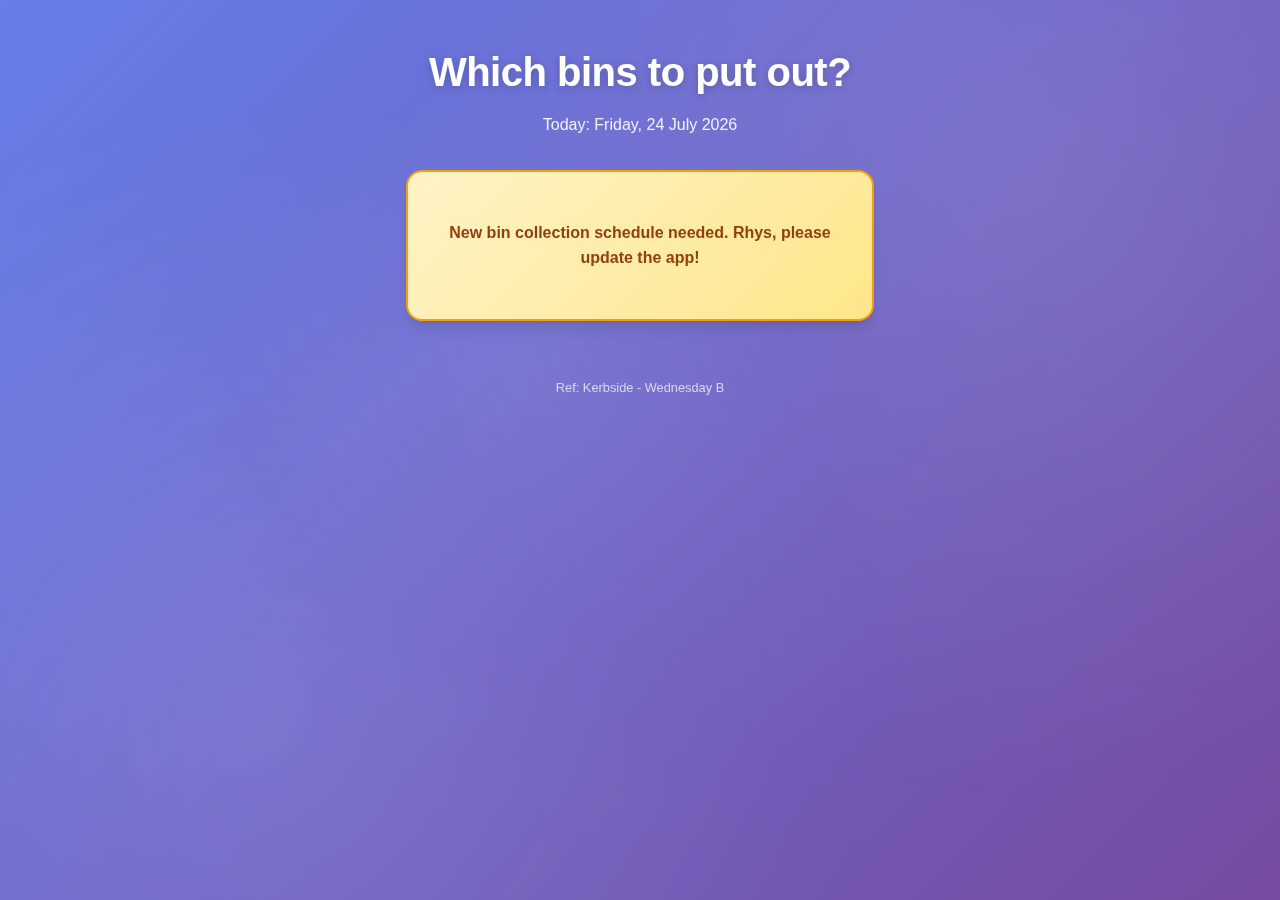
<file: bins/index.html>
<!DOCTYPE html>
<html lang="en">
<head>
    <meta charset="UTF-8" />
    <meta name="viewport" content="width=device-width, initial-scale=1.0" />
    <title>Croydon Bin Day Checker</title>
    <link rel="stylesheet" href="styles.css" />
    <link rel="manifest" href="manifest.json" />
    <meta name="theme-color" content="#1976d2" />
    <meta name="color-scheme" content="light dark" />
</head>
<body>
<header>
    <h1>Which bins to put out?</h1>
    <p id="current-date-display"></p>
</header>
<main>
    <section id="collection-info">
        <p id="next-collection-date-display" class="collection-day-emphasis"></p>
        <p id="collection-note"></p>
        <div id="bins-to-put-out">
            <!-- Bins will be dynamically added here -->
        </div>
    </section>
    <section id="update-message" style="display: none">
        <p>
            The current collection schedule has ended. Please check for an
            updated version or new timetable.
        </p>
    </section>
</main>
<footer>
    <p>Ref: Kerbside - Wednesday B</p>
</footer>
<script src="script.js"></script>
</body>
</html>
</file>
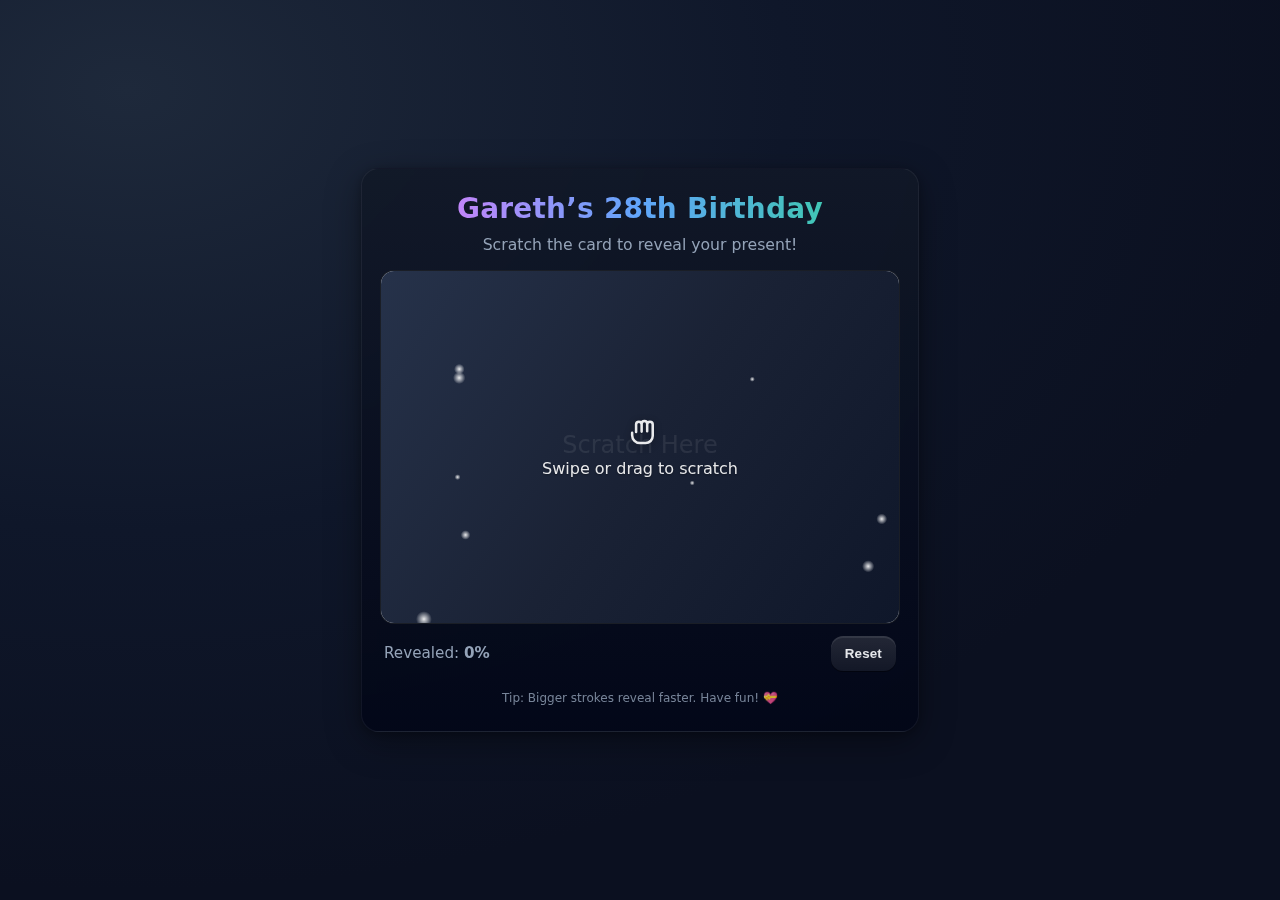
<file: birthday/index.html>
<!doctype html>
<html lang="en">
  <head>
    <meta charset="utf-8" />
    <meta name="viewport" content="width=device-width, initial-scale=1, viewport-fit=cover" />
    <title>Gareth’s 28th — Scratch to Reveal!</title>
    <meta name="theme-color" content="#0f172a" />
    <style>
      :root {
        --bg: #0f172a; /* slate-900 */
        --bg2: #1e293b; /* slate-800 */
        --card: #0b1220f2;
        --accent: #e879f9; /* fuchsia-400 */
        --accent-2: #60a5fa; /* blue-400 */
        --accent-3: #34d399; /* emerald-400 */
        --text: #e5e7eb; /* gray-200 */
        --muted: #94a3b8; /* slate-400 */
        --shadow: 0 10px 35px rgba(0,0,0,.35), 0 2px 10px rgba(0,0,0,.25);
      }

      html, body {
        height: 100%;
      }
      body {
        margin: 0;
        color: var(--text);
        font: 16px/1.4 system-ui, -apple-system, Segoe UI, Roboto, Ubuntu, Cantarell, Noto Sans, Arial, "Apple Color Emoji", "Segoe UI Emoji";
        background: radial-gradient(1200px 800px at 10% 10%, #1e293b 0%, #0f172a 55%, #0b1020 100%);
        display: grid;
        place-items: center;
        padding: env(safe-area-inset-top) env(safe-area-inset-right) env(safe-area-inset-bottom) env(safe-area-inset-left);
      }

      .wrap {
        width: min(92vw, 520px);
        padding: 20px 18px 24px;
        background: linear-gradient(180deg, rgba(17,24,39,.85), rgba(2,6,23,.85));
        border: 1px solid rgba(255,255,255,.06);
        border-radius: 18px;
        box-shadow: var(--shadow);
        backdrop-filter: blur(6px);
      }

      header {
        display: grid;
        gap: 6px;
        margin: 0 4px 14px;
        text-align: center;
      }
      header h1 {
        margin: 0;
        font-size: clamp(22px, 5vw, 28px);
        font-weight: 800;
        letter-spacing: 0.2px;
        background: linear-gradient(90deg, var(--accent), var(--accent-2), var(--accent-3));
        -webkit-background-clip: text;
        background-clip: text;
        color: transparent;
      }
      header p {
        margin: 0;
        color: var(--muted);
        font-size: 0.98rem;
      }

      .card {
        position: relative;
        overflow: hidden;
        border-radius: 14px;
        background: #070b14;
        border: 1px solid rgba(255,255,255,.08);
        box-shadow: inset 0 0 0 1px rgba(255,255,255,.03);
      }

      .reveal {
        position: relative;
        width: 100%;
        /* The height will follow the image ratio once loaded */
        aspect-ratio: 4 / 3; /* sensible default while loading */
        display: grid;
        place-items: center;
        background: repeating-conic-gradient(from 45deg, #0f172a, #0f172a 10deg, #0b1220 10deg, #0b1220 20deg);
      }

      .reveal img {
        width: 100%;
        height: auto;
        display: block;
        user-select: none;
        -webkit-user-drag: none;
        pointer-events: none;
      }

      canvas#scratch {
        position: absolute;
        inset: 0;
        width: 100%;
        height: 100%;
        touch-action: none; /* important for mobile */
      }

      .hint {
        position: absolute;
        left: 50%;
        top: 50%;
        transform: translate(-50%, -50%);
        z-index: 2;
        pointer-events: none;
        display: grid;
        place-items: center;
        gap: 6px;
        text-align: center;
        color: rgba(255,255,255,.9);
        text-shadow: 0 1px 2px rgba(0,0,0,.35);
      }
      .hint .hand {
        width: 38px;
        height: 38px;
        opacity: .9;
        filter: drop-shadow(0 2px 4px rgba(0,0,0,.4));
        animation: wiggle 1.8s ease-in-out infinite;
      }
      @keyframes wiggle {
        0%,100% { transform: translate(-50%, -50%) rotate(-6deg); }
        50% { transform: translate(-50%, -50%) rotate(6deg); }
      }

      .toolbar {
        display: flex;
        align-items: center;
        justify-content: space-between;
        gap: 10px;
        margin-top: 12px;
        padding: 0 4px;
        color: var(--muted);
        font-size: 0.95rem;
      }

      .btn {
        appearance: none;
        border: 0;
        padding: 10px 14px;
        border-radius: 12px;
        background: linear-gradient(180deg, rgba(255,255,255,.12), rgba(255,255,255,.06));
        color: var(--text);
        font-weight: 600;
        letter-spacing: .2px;
        cursor: pointer;
        box-shadow: 0 2px 0 rgba(255,255,255,.08) inset, 0 1px 0 rgba(0,0,0,.4);
        transition: transform .12s ease, filter .2s ease, background .2s ease;
      }
      .btn:hover { filter: brightness(1.06); }
      .btn:active { transform: translateY(1px) scale(.99); }

      .celebrate {
        position: absolute;
        inset: 0;
        display: grid;
        place-items: center;
        pointer-events: none;
        opacity: 0;
        transition: opacity .35s ease;
      }
      .celebrate.show { opacity: 1; }
      .celebrate .badge {
        margin: 0;
        padding: 10px 14px;
        border-radius: 999px;
        background: rgba(2,6,23,.6);
        border: 1px solid rgba(255,255,255,.12);
        color: rgba(255,255,255,.92);
        text-shadow: 0 1px 2px rgba(0,0,0,.45);
        display: grid;
        place-items: center;
        gap: 6px;
      }
      .celebrate .badge .title {
        font-size: clamp(18px, 5vw, 26px);
        font-weight: 800;
        letter-spacing: .3px;
      }
      .celebrate .badge .from {
        font-size: clamp(14px, 3.5vw, 18px);
        font-weight: 700;
        letter-spacing: .2px;
      }

      /* Confetti */
      .confetti {
        position: absolute;
        inset: -10vh -10vw; /* allow offscreen start */
        overflow: hidden;
        pointer-events: none;
        z-index: 5;
      }
      .confetti i {
        position: absolute;
        top: -10vh;
        width: 10px; height: 14px;
        opacity: .9;
        transform: translate3d(0,0,0);
        animation: fall linear forwards;
      }
      @keyframes fall {
        to { transform: translate3d(var(--x, 0px), 110vh, 0) rotate(var(--rot, 0deg)); }
      }

      footer { margin-top: 16px; text-align: center; color: var(--muted); font-size: .9rem; }
      footer small { opacity: .8; }

      /* Reduce motion */
      @media (prefers-reduced-motion: reduce) {
        .hint .hand { animation: none; }
        .confetti i { animation-duration: 0.01ms; animation-iteration-count: 1; }
      }
    </style>
  </head>
  <body>
    <div class="wrap" role="application" aria-label="Scratch card for Gareth’s 28th birthday">
      <header>
        <h1>Gareth’s 28th Birthday</h1>
        <p>Scratch the card to reveal your present!</p>
      </header>

      <section class="card" aria-live="polite">
        <div class="reveal" id="reveal">
          <img id="prize" src="present.png" alt="A special birthday present for Gareth" />
          <canvas id="scratch"></canvas>
          <div class="hint" id="hint">
            <svg class="hand" viewBox="0 0 24 24" fill="none" xmlns="http://www.w3.org/2000/svg" aria-hidden="true">
              <path d="M9.5 11.5V6.75a1.75 1.75 0 1 1 3.5 0v4.5M13 9.5V6.25a1.75 1.75 0 1 1 3.5 0V11M16.5 9.25V6.75a1.75 1.75 0 1 1 3.5 0v7.25a4.5 4.5 0 0 1-4.5 4.5H12a5 5 0 0 1-5-5v-1.5" stroke="white" stroke-width="1.6" stroke-linecap="round"/> 
            </svg>
            <div>Swipe or drag to scratch</div>
          </div>

          <div class="celebrate" id="celebrate" aria-hidden="true">
            <div class="badge" role="status" aria-live="polite">
              <div class="title">Happy 28th, Gareth! 🎉</div>
              <div class="from">Love from Rhys and Phoebe x</div>
            </div>
          </div>

          <div class="confetti" id="confetti" aria-hidden="true"></div>
        </div>
      </section>

      <div class="toolbar">
        <div id="progress">Revealed: <strong>0%</strong></div>
        <button class="btn" id="reset" type="button" aria-label="Reset scratch card">Reset</button>
      </div>

      <footer>
        <small>Tip: Bigger strokes reveal faster. Have fun! 💝</small>
      </footer>
    </div>

    <script>
      (function() {
        const img = document.getElementById('prize');
        const canvas = document.getElementById('scratch');
        const hint = document.getElementById('hint');
        const celebrate = document.getElementById('celebrate');
        const confetti = document.getElementById('confetti');
        const progressEl = document.getElementById('progress').querySelector('strong');
        const resetBtn = document.getElementById('reset');
        const reveal = document.getElementById('reveal');
        let hideCelebrateTimer = null;

        const ctx = canvas.getContext('2d');
        let drawing = false;
        let revealed = false;
        let last = null;
        let brush = 16; // will scale with DPR (smaller default)
        let dpr = Math.max(1, Math.min(2, window.devicePixelRatio || 1));

        function sizeToImage() {
          // Fit canvas to the displayed image size
          const rect = reveal.getBoundingClientRect();
          const width = Math.round(rect.width);
          const height = Math.round(rect.height);

          canvas.width = Math.floor(width * dpr);
          canvas.height = Math.floor(height * dpr);
          canvas.style.width = width + 'px';
          canvas.style.height = height + 'px';

          // Adjust brush size based on viewport
          // Smaller brush across devices
          const base = Math.max(12, Math.min(28, Math.round(width / 16)));
          brush = Math.round(base * dpr);

          paintCover();
        }

        function paintCover() {
          // Reset composite and paint a nice metallic-ish cover
          ctx.globalCompositeOperation = 'source-over';
          const w = canvas.width, h = canvas.height;
          const grad = ctx.createLinearGradient(0,0,w,h);
          grad.addColorStop(0, '#26324a');
          grad.addColorStop(.5, '#1a2235');
          grad.addColorStop(1, '#0f172a');
          ctx.fillStyle = grad;
          ctx.fillRect(0,0,w,h);

          // Add subtle sparkles
          const sparkleCount = Math.floor((w*h) / (140*140));
          for (let i=0;i<sparkleCount;i++) {
            const x = Math.random() * w;
            const y = Math.random() * h;
            const r = Math.random() * (6*dpr) + (2*dpr);
            const g = ctx.createRadialGradient(x,y,0, x,y,r);
            g.addColorStop(0,'rgba(255,255,255,.9)');
            g.addColorStop(1,'rgba(255,255,255,0)');
            ctx.fillStyle = g;
            ctx.beginPath();
            ctx.arc(x,y,r,0,Math.PI*2);
            ctx.fill();
          }

          // Cover label
          ctx.fillStyle = 'rgba(255,255,255,.08)';
          ctx.font = `${Math.round(24*dpr)}px system-ui, -apple-system, Segoe UI, Roboto, Arial`;
          ctx.textAlign = 'center';
          ctx.textBaseline = 'middle';
          ctx.fillText('Scratch Here', canvas.width/2, canvas.height/2);

          ctx.globalCompositeOperation = 'destination-out';
        }

        function line(from, to) {
          ctx.lineCap = 'round';
          ctx.lineJoin = 'round';
          ctx.lineWidth = brush * 2;
          ctx.beginPath();
          ctx.moveTo(from.x, from.y);
          ctx.lineTo(to.x, to.y);
          ctx.stroke();
        }

        function circle(p) {
          ctx.beginPath();
          ctx.arc(p.x, p.y, brush, 0, Math.PI*2);
          ctx.fill();
        }

        function getPoint(e) {
          const rect = canvas.getBoundingClientRect();
          const x = (e.clientX - rect.left) * dpr;
          const y = (e.clientY - rect.top) * dpr;
          return {x,y};
        }

        function handlePointerDown(e) {
          if (revealed) return;
          hint.style.display = 'none';
          canvas.setPointerCapture(e.pointerId);
          drawing = true;
          const p = getPoint(e);
          circle(p);
          last = p;
        }
        function handlePointerMove(e) {
          if (!drawing || revealed) return;
          const p = getPoint(e);
          line(last, p);
          last = p;
        }
        function handlePointerUp(e) {
          if (!drawing) return;
          drawing = false;
          last = null;
          // Check progress a bit after letting go
          requestAnimationFrame(checkProgressThrottled);
        }

        let lastCheck = 0;
        function checkProgressThrottled(ts) {
          const now = performance.now();
          if (now - lastCheck < 160) return; // throttle
          lastCheck = now;
          const percent = getRevealedPercent();
          progressEl.textContent = Math.round(percent) + '%';
          if (!revealed && percent >= 58) complete();
        }

        function getRevealedPercent() {
          try {
            const {width:w, height:h} = canvas;
            const sampleStep = Math.max(1, Math.floor(2 * dpr)); // sample grid for performance
            const data = ctx.getImageData(0,0,w,h).data;
            let transparent = 0, total = 0;
            for (let y=0; y<h; y+=sampleStep) {
              for (let x=0; x<w; x+=sampleStep) {
                const idx = ((y*w) + x) * 4 + 3; // alpha
                if (data[idx] === 0) transparent++;
                total++;
              }
            }
            return (transparent / total) * 100;
          } catch (e) {
            return 0;
          }
        }

        function complete() {
          revealed = true;
          // Fade the remaining cover
          canvas.style.transition = 'opacity .5s ease';
          canvas.style.opacity = '0';
          celebrate.classList.add('show');
          celebrate.setAttribute('aria-hidden', 'false');
          fireConfetti();
          if (navigator.vibrate) {
            try { navigator.vibrate([30, 20, 30]); } catch(e){}
          }

          // Hide the celebration pill after 3 seconds
          if (hideCelebrateTimer) clearTimeout(hideCelebrateTimer);
          hideCelebrateTimer = setTimeout(() => {
            celebrate.classList.remove('show');
            celebrate.setAttribute('aria-hidden', 'true');
            hideCelebrateTimer = null;
          }, 3000);
        }

        function reset() {
          revealed = false;
          progressEl.textContent = '0%';
          canvas.style.opacity = '1';
          celebrate.classList.remove('show');
          celebrate.setAttribute('aria-hidden', 'true');
          hint.style.display = '';
          paintCover();
          confetti.innerHTML = '';
          if (hideCelebrateTimer) { clearTimeout(hideCelebrateTimer); hideCelebrateTimer = null; }
        }

        // Confetti generator (CSS powered, lightweight)
        function fireConfetti() {
          const colors = ['#f87171', '#fb923c', '#fbbf24', '#34d399', '#60a5fa', '#a78bfa', '#f472b6'];
          const pieces = Math.min(180, Math.max(80, Math.floor(canvas.width / 6)));
          const duration = 2200; // ms
          for (let i = 0; i < pieces; i++) {
            const el = document.createElement('i');
            const hue = colors[i % colors.length];
            const xStart = Math.random() * 100; // vw percent-ish
            const drift = (Math.random() * 60 - 30) + 'vw';
            const rot = (Math.random() * 720 - 360) + 'deg';
            const delay = Math.random() * 0.15 + 's';
            el.style.left = xStart + 'vw';
            el.style.background = hue;
            el.style.borderRadius = Math.random() > .5 ? '2px' : '50%';
            el.style.transform = 'translate3d(0,0,0)';
            el.style.setProperty('--x', drift);
            el.style.setProperty('--rot', rot);
            el.style.animationDuration = (duration/1000 + Math.random()*0.8) + 's';
            el.style.animationDelay = delay;
            confetti.appendChild(el);
          }
          // Auto clear later
          setTimeout(() => { confetti.innerHTML = ''; }, 4500);
        }

        // Responsive sizing when image loads and on resize
        function applyImageRatio() {
          if (!img.naturalWidth || !img.naturalHeight) return;
          const ratio = img.naturalWidth / img.naturalHeight;
          reveal.style.aspectRatio = `${img.naturalWidth} / ${img.naturalHeight}`;
        }

        img.addEventListener('load', () => {
          applyImageRatio();
          sizeToImage();
        });

        window.addEventListener('resize', () => {
          const previous = ctx.getImageData(0,0,canvas.width, canvas.height);
          sizeToImage();
          // After resize, re-cover to avoid artifacts
          paintCover();
        });

        // Pointer events
        canvas.addEventListener('pointerdown', handlePointerDown);
        canvas.addEventListener('pointermove', handlePointerMove);
        canvas.addEventListener('pointerup', handlePointerUp);
        canvas.addEventListener('pointercancel', handlePointerUp);
        canvas.addEventListener('pointerleave', handlePointerUp);

        // Check progress occasionally while moving
        canvas.addEventListener('pointermove', checkProgressThrottled);

        // Reset handler
        resetBtn.addEventListener('click', reset);

        // If image is cached, trigger load path
        if (img.complete) {
          applyImageRatio();
          sizeToImage();
        }

        // Keyboard accessibility: press Enter/Space to auto-complete
        canvas.setAttribute('tabindex', '0');
        canvas.addEventListener('keydown', (e) => {
          if (e.key === 'Enter' || e.key === ' ') {
            e.preventDefault();
            if (!revealed) complete();
          }
        });
      })();
    </script>
  </body>
</html>
</file>
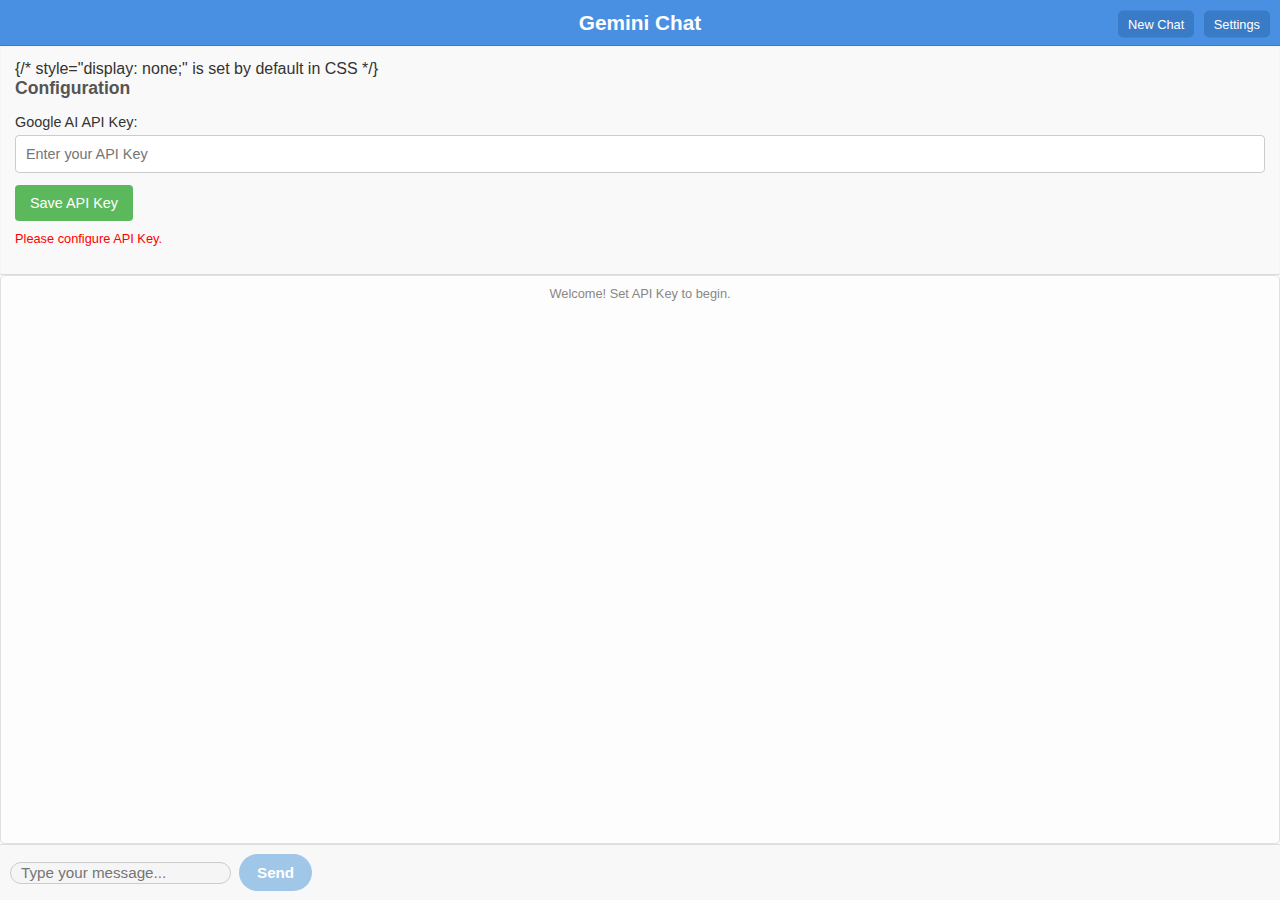
<file: obsolete-chat/index.html>
<!DOCTYPE html>
<html>
<head>
    <title>Gemini Chat</title>
    <meta charset="UTF-8">
    <meta name="viewport" content="width=device-width, initial-scale=1.0, maximum-scale=1.0, user-scalable=no">
    <style>
        html, body {
            height: 100%;
            margin: 0;
            padding: 0;
            overflow: hidden; /* Prevent body scroll */
            font-family: Helvetica, Arial, sans-serif;
            background-color: #f0f0f0;
            color: #333;
            font-size: 16px;
        }
        #app-container {
            height: 100%;
            position: relative; /* For absolute positioning of children */
            background-color: #fff;
            display: block;
        }
        #header {
            position: absolute;
            top: 0;
            left: 0;
            right: 0;
            height: 45px; /* Fixed height */
            background-color: #4a90e2;
            color: white;
            padding: 0 12px; /* Adjusted padding */
            line-height: 45px; /* Vertical align title */
            text-align: center;
            border-bottom: 1px solid #3a7bc8;
            z-index: 30;
        }
        #header h1 {
            margin: 0;
            font-size: 1.3em;
            font-weight: bold;
            display: inline; /* For centering with text-align */
        }
        #header-buttons {
            position: absolute;
            top: 50%;
            right: 10px;
            -webkit-transform: translateY(-50%);
            transform: translateY(-50%);
        }
        #header-buttons button {
            background-color: #3a7bc8;
            color: white;
            border: none;
            padding: 6px 10px;
            -webkit-border-radius: 5px;
            border-radius: 5px;
            cursor: pointer;
            font-size: 0.8em;
            margin-left: 5px;
        }
        #newChatButton {
            background-color: #5bc0de;
        }
        #settings-panel {
            position: absolute;
            top: 45px; /* Below header */
            left: 0;
            right: 0;
            background-color: #f9f9f9;
            padding: 15px;
            border-bottom: 1px solid #ddd;
            -webkit-box-shadow: inset 0 1px 3px rgba(0,0,0,0.05);
            box-shadow: inset 0 1px 3px rgba(0,0,0,0.05);
            z-index: 20;
            display: none; /* Initially hidden */
        }
        #settings-panel h2 { margin-top:0; margin-bottom:15px; font-size:1.1em; color:#555; }
        #settings-panel label { display:block; margin-bottom:5px; font-size:0.9em; color:#333; }
        #settings-panel input[type="password"] {
            width:100%; padding:10px; margin-bottom:12px; border:1px solid #ccc;
            -webkit-border-radius:4px; border-radius:4px; -webkit-box-sizing:border-box; box-sizing:border-box; font-size:0.9em;
        }
        #settings-panel button {
            background-color:#5cb85c; color:white; border:none; padding:10px 15px;
            -webkit-border-radius:4px; border-radius:4px; cursor:pointer; font-size:0.9em;
        }
        #settings-status { margin-top:10px; font-size:0.8em; color:#777; }

        #chat-container {
            position: absolute;
            top: 45px; /* Default: below header */
            bottom: 56px; /* Fixed height of input-area */
            left: 0;
            right: 0;
            padding: 0; /* Padding moved to message-area */
            overflow: hidden; /* Prevent chat-container itself from scrolling */
        }
        #message-area {
            height: 100%; /* Fill chat-container */
            min-height: 0; /* Override previous min-height */
            overflow-y: auto;
            -webkit-overflow-scrolling: touch;
            padding: 10px;
            padding-bottom: 10px; /* Adjusted from 66px as input area is outside */
            border: 1px solid #e0e0e0;
            background-color: #fdfdfd;
            -webkit-border-radius: 4px;
            border-radius: 4px;
            -webkit-box-sizing: border-box;
            box-sizing: border-box;
        }
        .message-wrapper { overflow: auto; margin-bottom: 10px; }
        .message {
            padding:10px 14px;
            -webkit-border-radius:18px;
            border-radius:18px;
            line-height:1.4;
            word-wrap:break-word;
            font-size:0.95em;
        }
        .message pre { white-space: pre-wrap; word-wrap: break-word; }
        .user-message {
            background-color:#007bff;
            color:white;
            float:right;
            clear:both;
            border-bottom-right-radius:6px;
            max-width: 75%;
        }
        .bot-message {
            background-color:#e9ecef;
            color:#333;
            clear:both;
            border-bottom-left-radius:6px;
        }
        .bot-error-message { background-color:#f8d7da !important; color:#721c24 !important; border:1px solid #f5c6cb; }
        .system-message { text-align:center; font-size:0.8em; color:#888; margin-bottom:10px; }

        #input-area {
            position: absolute;
            bottom: 0;
            left: 0;
            right: 0;
            height: 56px; /* Fixed height */
            display: -webkit-box; /* Old flexbox for iOS 5 */
            display: -moz-box;    /* Old flexbox for Firefox */
            display: box;         /* Old flexbox */
            padding: 10px;
            border-top: 1px solid #ddd;
            background-color: #f8f8f8;
            z-index: 100;
            -webkit-box-sizing: border-box;
            box-sizing: border-box;
            -webkit-box-align: center; /* Vertically align items in old flexbox */
            box-align: center;
        }
        #userInput {
            -webkit-box-flex: 1;  /* Old flexbox grow */
            -moz-box-flex: 1;     /* Old flexbox grow */
            box-flex: 1;          /* Old flexbox grow */
            padding:10px; border:1px solid #ccc;
            -webkit-border-radius:20px; border-radius:20px;
            /* margin-right:8px; /* Removed */
            font-size:0.95em;
            height: 18px; /* Base height, padding will expand it */
            line-height: 18px;
            -webkit-box-sizing: border-box; /* Added for robustness */
            box-sizing: border-box;         /* Added for robustness */
        }
        #sendButton {
            background-color:#007bff; color:white; border:none; padding:10px 18px;
            -webkit-border-radius:20px; border-radius:20px; cursor:pointer; font-size:0.95em; font-weight:bold;
            margin-left: 8px; /* Added to maintain gap */
        }
        #sendButton:disabled { background-color:#a0c7e8; }
        /* body.settings-visible class is kept if other styles might use it,
           but message-area height is now controlled by JS adjusting chat-container top */
    </style>
</head>
<body>
<div id="app-container">
    <div id="header">
        <h1>Gemini Chat</h1>
        <div id="header-buttons">
            <button id="newChatButton">New Chat</button>
            <button id="toggleSettingsButton">Settings</button>
        </div>
    </div>
    <div id="settings-panel"> {/* style="display: none;" is set by default in CSS */}
        <h2>Configuration</h2>
        <label for="apiKey">Google AI API Key:</label>
        <input type="password" id="apiKey" placeholder="Enter your API Key">
        <button id="saveSettings">Save API Key</button>
        <p id="settings-status"></p>
    </div>
    <div id="chat-container">
        <div id="message-area"></div>
    </div>
    <div id="input-area">
        <input type="text" id="userInput" placeholder="Type your message..." disabled>
        <button id="sendButton" disabled>Send</button>
    </div>
</div>
<script>
  function snarkdown(a, o) {
    var e = {
      "": ["<em>", "</em>"],
      _: ["<strong>", "</strong>"],
      "*": ["<strong>", "</strong>"],
      "~": ["<s>", "</s>"],
      "\n": ["<br />"],
      " ": ["<br />"],
      "-": ["<hr />"]
    };
    function n(e) {
      return e.replace(
        RegExp("^" + (e.match(/^(\t| )+/) || "")[0], "gm"),
        "",
      );
    }
    function r(e) {
      return (e + "")
        .replace(/"/g, "&quot;")
        .replace(/</g, "&lt;")
        .replace(/>/g, "&gt;");
    }
    var c,
      l,
      s,
      g,
      p,
      u =
        /((?:^|\n+)(?:\n---+|\* \*(?: \*)+)\n)|(?:^``` *(\w*)\n([\s\S]*?)\n```$)|((?:(?:^|\n+)(?:\t|  {2,}).+)+\n*)|((?:(?:^|\n)([>*+-]|\d+\.)\s+.*)+)|(?:!\[([^\]]*?)\]\(([^)]+?)\))|(\[)|(\](?:\(([^)]+?)\))?)|(?:(?:^|\n+)([^\s].*)\n(-{3,}|={3,})(?:\n+|$))|(?:(?:^|\n+)(#{1,6})\s*(.+)(?:\n+|$))|(?:`([^`].*?)`)|(  \n\n*|\n{2,}|__|\*\*|[_*]|~~)/gm,
      m = [],
      h = "",
      i = o || {},
      d = 0;
    function $(n) {
      var r = e[n[1] || ""],
        t = m[m.length - 1] == n;
      return r
        ? r[1]
          ? (t ? m.pop() : m.push(n), r[0 | t])
          : r[0]
        : n;
    }
    function f() {
      for (var e = ""; m.length; ) e += $(m[m.length - 1]);
      return e;
    }
    a = a
      .replace(/^\[(.+?)\]:\s*(.+)$/gm, function (e, n, r) {
        return (i[n.toLowerCase()] = r), "";
      })
      .replace(/^\n+|\n+$/g, "");
    while ((s = u.exec(a))) {
      l = a.substring(d, s.index);
      d = u.lastIndex;
      c = s[0];
      l.match(/[^\\](\\\\)*\\$/) ||
      ((p = s[3] || s[4])
        ? (c =
          '<pre class="code ' +
          (s[4] ? "poetry" : s[2].toLowerCase()) +
          '"><code' +
          (s[2] ? ' class="language-' + s[2].toLowerCase() + '"' : "") +
          ">" +
          n(r(p).replace(/^\n+|\n+$/g, "")) +
          "</code></pre>")
        : (p = s[6])
          ? (p.match(/\./) && (s[5] = s[5].replace(/^\d+/gm, "")),
            (g = snarkdown(n(s[5].replace(/^\s*[>*+.-]/gm, "")))),
            ">" == p
              ? (p = "blockquote")
              : ((p = p.match(/\./) ? "ol" : "ul"),
                (g = g.replace(/^(.*)(\n|$)/gm, "<li>$1</li>"))),
            (c = "<" + p + ">" + g + "</" + p + ">"))
          : s[8]
            ? (c = '<img src="' + r(s[8]) + '" alt="' + r(s[7]) + '">')
            : s[10]
              ? ((h = h.replace(
                "<a>",
                '<a href="' + r(s[11] || i[l.toLowerCase()]) + '">',
              )),
                (c = f() + "</a>"))
              : s[9]
                ? (c = "<a>")
                : s[12] || s[14]
                  ? (c =
                    "<" +
                    (p = "h" + (s[14] ? s[14].length : s[13] > "=" ? 1 : 2)) +
                    ">" +
                    snarkdown(s[12] || s[15], i) +
                    "</" +
                    p +
                    ">")
                  : s[16]
                    ? (c = "<code>" + r(s[16]) + "</code>")
                    : (s[17] || s[1]) && (c = $(s[17] || "--"))),
        (h += l),
        (h += c);
    }
    return (h + a.substring(d) + f()).replace(/^\n+|\n+$/g, "");
  }
</script>
<script>
  var apiKeyInput = document.getElementById('apiKey');
  var saveSettingsButton = document.getElementById('saveSettings');
  var settingsStatus = document.getElementById('settings-status');
  var toggleSettingsButton = document.getElementById('toggleSettingsButton');
  var settingsPanel = document.getElementById('settings-panel');
  var newChatButton = document.getElementById('newChatButton');

  var messageArea = document.getElementById('message-area');
  var userInput = document.getElementById('userInput');
  var sendButton = document.getElementById('sendButton');
  var chatContainer = document.getElementById('chat-container'); // Added

  var currentApiKey = '';
  var MODEL_ID = 'gemini-2.5-flash-preview-05-20';
  var API_BASE_URL = 'https://generativelanguage.googleapis.com/v1beta/models/';

  var streamBuffer = "";
  var streamLastProcessedLength = 0;
  var currentBotMessageDiv = null;

  function escapeHtml(text) {
    if (typeof text !== 'string') return '';
    var map = { '&': '&amp;', '<': '&lt;', '>': '&gt;', '"': '&quot;', "'": '&#039;' };
    return text.replace(/[&<>"']/g, function(m) { return map[m]; });
  }

  function loadSettings() {
    currentApiKey = localStorage.getItem('googleAiApiKeyStream');
    if (currentApiKey) {
      apiKeyInput.value = currentApiKey;
      settingsStatus.textContent = 'API Key loaded.';
      settingsStatus.style.color = 'green';
      userInput.disabled = false; sendButton.disabled = false;
      addSystemMessage('Configuration loaded. Chat with ' + MODEL_ID + '.');
    } else {
      settingsStatus.textContent = 'Please configure API Key.';
      settingsStatus.style.color = 'red';
      userInput.disabled = true; sendButton.disabled = true;
      settingsPanel.style.display = 'block';
      document.body.className = 'settings-visible'; // Keep for potential other uses
      // Adjust layout for visible settings panel on load
      settingsPanel.style.display = 'block'; // Ensure it's block before measuring
      var settingsPanelHeight = settingsPanel.offsetHeight;
      chatContainer.style.top = (45 + settingsPanelHeight) + 'px';
      addSystemMessage('Welcome! Set API Key to begin.');
    }
  }
  function saveSettings() {
    currentApiKey = apiKeyInput.value.trim();
    if (currentApiKey) {
      localStorage.setItem('googleAiApiKeyStream', currentApiKey);
      settingsStatus.textContent = 'API Key saved!';
      settingsStatus.style.color = 'green';
      userInput.disabled = false; sendButton.disabled = false;
      addSystemMessage('Configuration updated.');
    } else {
      settingsStatus.textContent = 'API Key is required.';
      settingsStatus.style.color = 'red';
      userInput.disabled = true; sendButton.disabled = true;
    }
  }

  function toggleSettingsPanel() {
    var isCurrentlyVisible = settingsPanel.style.display === 'block';
    if (isCurrentlyVisible) {
      settingsPanel.style.display = 'none';
      chatContainer.style.top = '45px'; // Header height
      document.body.className = '';
    } else {
      settingsPanel.style.display = 'block';
      // Ensure panel is rendered to get correct offsetHeight
      var settingsPanelHeight = settingsPanel.offsetHeight;
      chatContainer.style.top = (45 + settingsPanelHeight) + 'px'; // Header + Panel height
      document.body.className = 'settings-visible';
    }
  }

  function startNewChat() {
    messageArea.innerHTML = '';
    addSystemMessage('New chat started.');
    if (currentBotMessageDiv) currentBotMessageDiv = null;
    streamBuffer = ""; streamLastProcessedLength = 0;
    userInput.focus();
  }

  function addMessageToChat(text, senderClass) {
    var wrapper = document.createElement('div');
    wrapper.className = 'message-wrapper';
    var div = document.createElement('div');
    div.className = 'message ' + senderClass;
    if (text) {
      if (senderClass === 'user-message' || senderClass === 'bot-error-message') {
        div.innerHTML = escapeHtml(text).replace(/\n/g, '<br>');
      } else {
        div.innerHTML = text;
      }
    }
    wrapper.appendChild(div);
    messageArea.appendChild(wrapper);
    messageArea.scrollTop = messageArea.scrollHeight;
    return div;
  }

  function addSystemMessage(text) {
    var sysDiv = document.createElement('div');
    sysDiv.className = 'system-message';
    sysDiv.textContent = text;
    messageArea.appendChild(sysDiv);
    messageArea.scrollTop = messageArea.scrollHeight;
  }

  function processStreamData(xhrResponseText, targetDiv) {
    var newData = xhrResponseText.substring(streamLastProcessedLength);
    streamBuffer += newData;
    streamLastProcessedLength = xhrResponseText.length;
    var searchIndex = 0;

    while (searchIndex < streamBuffer.length) {
      var objStartIndex = -1;
      for (var i = searchIndex; i < streamBuffer.length; i++) { if (streamBuffer[i] === '{') { objStartIndex = i; break; } }
      if (objStartIndex === -1) { streamBuffer = streamBuffer.substring(searchIndex); break; }
      var depth = 0; var objEndIndex = -1;
      for (var i = objStartIndex; i < streamBuffer.length; i++) {
        if (streamBuffer[i] === '{') depth++;
        else if (streamBuffer[i] === '}') { depth--; if (depth === 0) { objEndIndex = i; break; } }
      }
      if (objEndIndex !== -1) {
        var jsonString = streamBuffer.substring(objStartIndex, objEndIndex + 1);
        try {
          var parsed = JSON.parse(jsonString);
          if (parsed.candidates && parsed.candidates[0] && parsed.candidates[0].content &&
            parsed.candidates[0].content.parts && parsed.candidates[0].content.parts[0] &&
            parsed.candidates[0].content.parts[0].text) {

            var botResponseChunk = parsed.candidates[0].content.parts[0].text;
            var currentRawText = targetDiv.getAttribute('data-raw-text') || "";
            currentRawText += botResponseChunk;
            targetDiv.setAttribute('data-raw-text', currentRawText);
            targetDiv.innerHTML = snarkdown(currentRawText);
            messageArea.scrollTop = messageArea.scrollHeight;

          } else if (parsed.error) {
            var raw = targetDiv.getAttribute('data-raw-text') || "";
            targetDiv.innerHTML = snarkdown(raw) + '<br><span style="color:red;">Stream Error: ' + escapeHtml(parsed.error.message) + '</span>';
            if (targetDiv.className.indexOf('bot-error-message') === -1) {
              targetDiv.className += ' bot-error-message';
            }
          }
          searchIndex = objEndIndex + 1;
          if (searchIndex >= streamBuffer.length) streamBuffer = "";
        } catch (e) { streamBuffer = streamBuffer.substring(objStartIndex); searchIndex = 0; break; }
      } else { streamBuffer = streamBuffer.substring(objStartIndex); searchIndex = 0; break; }
    }
  }

  function sendMessage() {
    var msgText = userInput.value.trim();
    if (!msgText) return;
    if (!currentApiKey) {
      addMessageToChat('Error: API Key not set.', 'bot-error-message');
      if (settingsPanel.style.display !== 'block') { // Show settings if not already visible
        toggleSettingsPanel();
      }
      return;
    }
    addMessageToChat(msgText, 'user-message');
    userInput.value = ''; userInput.disabled = true; sendButton.disabled = true;
    addSystemMessage(MODEL_ID + ' is thinking...');
    callGeminiApi(msgText);
  }

  function callGeminiApi(text) {
    var apiUrl = API_BASE_URL + MODEL_ID + ':streamGenerateContent?key=' + currentApiKey;
    var payload = {
      contents: [
        {
          role: "user",
          parts: [{ text: text }]
        }
      ]
    };
    streamBuffer = ""; streamLastProcessedLength = 0;
    currentBotMessageDiv = null;
    var thinkingMsgRemoved = false;
    var xhr = new XMLHttpRequest();
    xhr.open('POST', apiUrl, true);
    xhr.setRequestHeader('Content-Type', 'application/json');

    xhr.onreadystatechange = function() {
      if (xhr.readyState >= 3) { // LOADING or DONE
        if (!thinkingMsgRemoved) {
          var thinkingMsgs = messageArea.getElementsByClassName('system-message');
          if (thinkingMsgs.length > 0 && thinkingMsgs[thinkingMsgs.length-1].textContent.indexOf('thinking...') > -1) {
            messageArea.removeChild(thinkingMsgs[thinkingMsgs.length-1]);
          }
          thinkingMsgRemoved = true;
        }

        if (!currentBotMessageDiv) {
          currentBotMessageDiv = addMessageToChat("", 'bot-message');
          currentBotMessageDiv.setAttribute('data-raw-text', '');
        }

        if (currentBotMessageDiv) processStreamData(xhr.responseText, currentBotMessageDiv);
      }
      if (xhr.readyState === 4) { // DONE
        userInput.disabled = false; sendButton.disabled = false;
        if (!thinkingMsgRemoved) { // Ensure it's removed if not done in readyState 3
          var thinkingMsgs = messageArea.getElementsByClassName('system-message');
          if (thinkingMsgs.length > 0 && thinkingMsgs[thinkingMsgs.length-1].textContent.indexOf('thinking...') > -1) {
            messageArea.removeChild(thinkingMsgs[thinkingMsgs.length-1]);
          }
        }
        if (xhr.status !== 200) {
          var errorTxt = 'API Error: ' + xhr.status + ' ' + (xhr.statusText || 'Request failed');
          if (xhr.status === 0) { // Often indicates network error / CORS / TLS issue
            errorTxt = 'API Error: Could not connect to server. Check network or API configuration.';
          }
          if (currentBotMessageDiv) {
            var rawSoFar = currentBotMessageDiv.getAttribute('data-raw-text') || "";
            var finalErrorHtml = snarkdown(rawSoFar) + '<br><strong style="color:red;">' + escapeHtml(errorTxt) + '</strong>';
            currentBotMessageDiv.innerHTML = finalErrorHtml;
            if (currentBotMessageDiv.className.indexOf('bot-error-message') === -1) {
              currentBotMessageDiv.className += ' bot-error-message';
            }
          } else {
            addMessageToChat(errorTxt, 'bot-error-message');
          }
        }
        streamBuffer = ""; streamLastProcessedLength = 0; // Reset for next call
      }
    };

    xhr.onerror = function() { // Network errors
      userInput.disabled = false; sendButton.disabled = false;
      var thinkingMsgs = messageArea.getElementsByClassName('system-message');
      if (thinkingMsgs.length > 0 && thinkingMsgs[thinkingMsgs.length-1].textContent.indexOf('thinking...') > -1) {
        messageArea.removeChild(thinkingMsgs[thinkingMsgs.length-1]);
      }
      var netErr = 'Network Error: Could not connect. Please check your connection.';
      if (currentBotMessageDiv) {
        var rawOnError = currentBotMessageDiv.getAttribute('data-raw-text') || "";
        currentBotMessageDiv.innerHTML = snarkdown(rawOnError) + '<br><strong style="color:red;">' + escapeHtml(netErr) + '</strong>';
        if (currentBotMessageDiv.className.indexOf('bot-error-message') === -1) {
          currentBotMessageDiv.className += ' bot-error-message';
        }
      } else {
        addMessageToChat(netErr, 'bot-error-message');
      }
      streamBuffer = ""; streamLastProcessedLength = 0; // Reset
    };

    xhr.send(JSON.stringify(payload));
  }

  saveSettingsButton.addEventListener('click', saveSettings);
  toggleSettingsButton.addEventListener('click', toggleSettingsPanel);
  newChatButton.addEventListener('click', startNewChat);
  sendButton.addEventListener('click', sendMessage);
  userInput.addEventListener('keypress', function(e) { if (e.key==='Enter'||e.keyCode===13) { if(!sendButton.disabled) sendMessage();} });

  if (typeof snarkdown === 'undefined') {
    console.error("snarkdown.js is not loaded. Markdown parsing will not work.");
    var errorDiv = document.createElement('div');
    errorDiv.style.color = 'red'; errorDiv.style.padding = '10px'; errorDiv.style.textAlign = 'center';
    errorDiv.textContent = 'Error: snarkdown.js not found. Markdown rendering will be affected.';
    document.body.insertBefore(errorDiv, document.body.firstChild);
  }
  loadSettings();
</script>
</body>
</html>
</file>
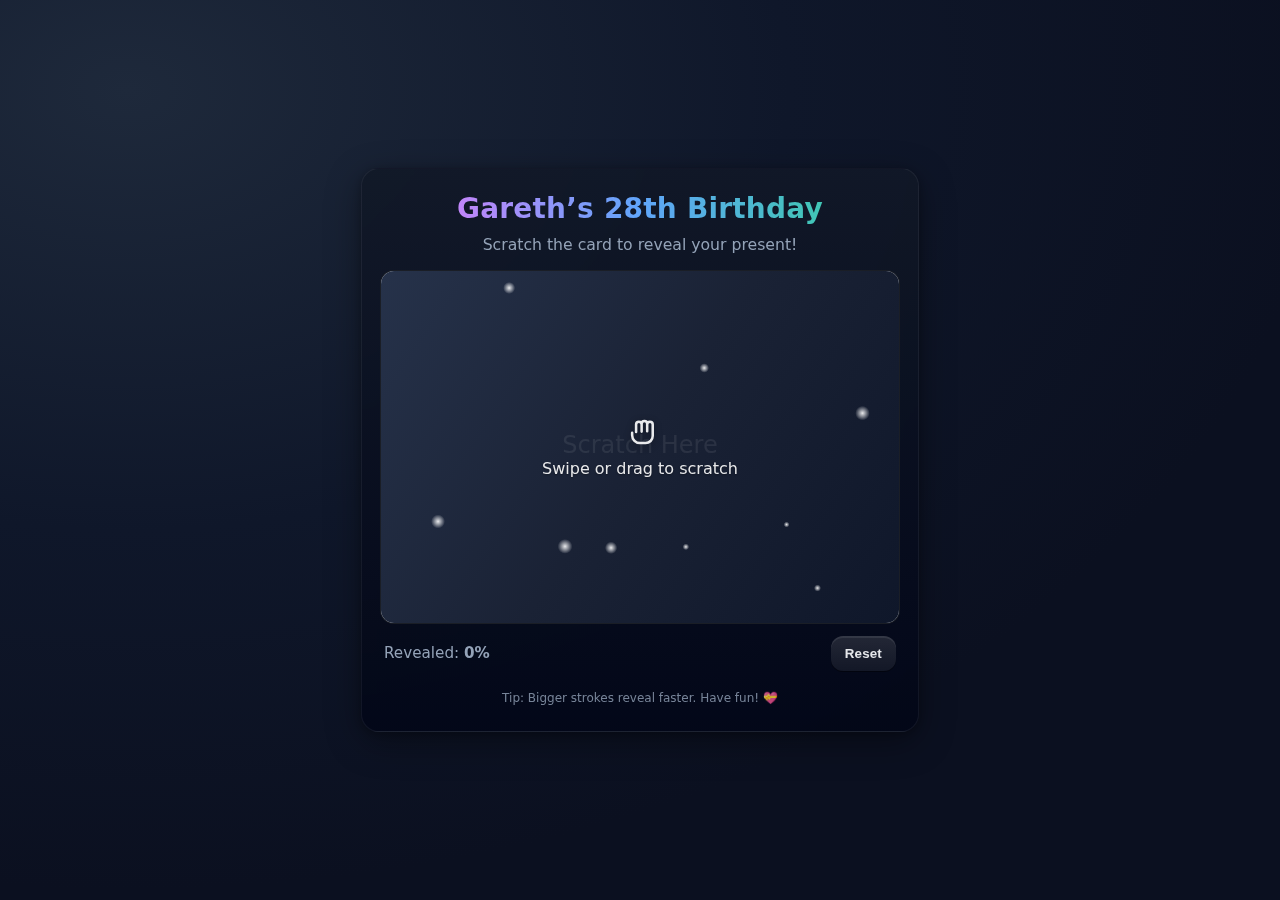
<file: birthday/index2.html>
<!doctype html>
<html lang="en">
  <head>
    <meta charset="utf-8" />
    <meta name="viewport" content="width=device-width, initial-scale=1, viewport-fit=cover" />
    <title>Gareth’s 28th — Scratch to Reveal!</title>
    <meta name="theme-color" content="#0f172a" />
    <style>
      :root {
        --bg: #0f172a; /* slate-900 */
        --bg2: #1e293b; /* slate-800 */
        --card: #0b1220f2;
        --accent: #e879f9; /* fuchsia-400 */
        --accent-2: #60a5fa; /* blue-400 */
        --accent-3: #34d399; /* emerald-400 */
        --text: #e5e7eb; /* gray-200 */
        --muted: #94a3b8; /* slate-400 */
        --shadow: 0 10px 35px rgba(0,0,0,.35), 0 2px 10px rgba(0,0,0,.25);
      }

      html, body {
        height: 100%;
      }
      body {
        margin: 0;
        color: var(--text);
        font: 16px/1.4 system-ui, -apple-system, Segoe UI, Roboto, Ubuntu, Cantarell, Noto Sans, Arial, "Apple Color Emoji", "Segoe UI Emoji";
        background: radial-gradient(1200px 800px at 10% 10%, #1e293b 0%, #0f172a 55%, #0b1020 100%);
        display: grid;
        place-items: center;
        padding: env(safe-area-inset-top) env(safe-area-inset-right) env(safe-area-inset-bottom) env(safe-area-inset-left);
      }

      .wrap {
        width: min(92vw, 520px);
        padding: 20px 18px 24px;
        background: linear-gradient(180deg, rgba(17,24,39,.85), rgba(2,6,23,.85));
        border: 1px solid rgba(255,255,255,.06);
        border-radius: 18px;
        box-shadow: var(--shadow);
        backdrop-filter: blur(6px);
      }

      header {
        display: grid;
        gap: 6px;
        margin: 0 4px 14px;
        text-align: center;
      }
      header h1 {
        margin: 0;
        font-size: clamp(22px, 5vw, 28px);
        font-weight: 800;
        letter-spacing: 0.2px;
        background: linear-gradient(90deg, var(--accent), var(--accent-2), var(--accent-3));
        -webkit-background-clip: text;
        background-clip: text;
        color: transparent;
      }
      header p {
        margin: 0;
        color: var(--muted);
        font-size: 0.98rem;
      }

      .card {
        position: relative;
        overflow: hidden;
        border-radius: 14px;
        background: #070b14;
        border: 1px solid rgba(255,255,255,.08);
        box-shadow: inset 0 0 0 1px rgba(255,255,255,.03);
      }

      .reveal {
        position: relative;
        width: 100%;
        /* The height will follow the image ratio once loaded */
        aspect-ratio: 4 / 3; /* sensible default while loading */
        display: grid;
        place-items: center;
        background: repeating-conic-gradient(from 45deg, #0f172a, #0f172a 10deg, #0b1220 10deg, #0b1220 20deg);
      }

      .reveal img {
        width: 100%;
        height: auto;
        display: block;
        user-select: none;
        -webkit-user-drag: none;
        pointer-events: none;
      }

      canvas#scratch {
        position: absolute;
        inset: 0;
        width: 100%;
        height: 100%;
        touch-action: none; /* important for mobile */
      }

      .hint {
        position: absolute;
        left: 50%;
        top: 50%;
        transform: translate(-50%, -50%);
        z-index: 2;
        pointer-events: none;
        display: grid;
        place-items: center;
        gap: 6px;
        text-align: center;
        color: rgba(255,255,255,.9);
        text-shadow: 0 1px 2px rgba(0,0,0,.35);
      }
      .hint .hand {
        width: 38px;
        height: 38px;
        opacity: .9;
        filter: drop-shadow(0 2px 4px rgba(0,0,0,.4));
        animation: wiggle 1.8s ease-in-out infinite;
      }
      @keyframes wiggle {
        0%,100% { transform: translate(-50%, -50%) rotate(-6deg); }
        50% { transform: translate(-50%, -50%) rotate(6deg); }
      }

      .toolbar {
        display: flex;
        align-items: center;
        justify-content: space-between;
        gap: 10px;
        margin-top: 12px;
        padding: 0 4px;
        color: var(--muted);
        font-size: 0.95rem;
      }

      .btn {
        appearance: none;
        border: 0;
        padding: 10px 14px;
        border-radius: 12px;
        background: linear-gradient(180deg, rgba(255,255,255,.12), rgba(255,255,255,.06));
        color: var(--text);
        font-weight: 600;
        letter-spacing: .2px;
        cursor: pointer;
        box-shadow: 0 2px 0 rgba(255,255,255,.08) inset, 0 1px 0 rgba(0,0,0,.4);
        transition: transform .12s ease, filter .2s ease, background .2s ease;
      }
      .btn:hover { filter: brightness(1.06); }
      .btn:active { transform: translateY(1px) scale(.99); }

      .celebrate {
        position: absolute;
        inset: 0;
        display: grid;
        place-items: center;
        pointer-events: none;
        opacity: 0;
        transition: opacity .35s ease;
      }
      .celebrate.show { opacity: 1; }
      .celebrate .badge {
        margin: 0;
        padding: 10px 14px;
        border-radius: 999px;
        background: rgba(2,6,23,.6);
        border: 1px solid rgba(255,255,255,.12);
        color: rgba(255,255,255,.92);
        text-shadow: 0 1px 2px rgba(0,0,0,.45);
        display: grid;
        place-items: center;
        gap: 6px;
      }
      .celebrate .badge .title {
        font-size: clamp(18px, 5vw, 26px);
        font-weight: 800;
        letter-spacing: .3px;
      }
      .celebrate .badge .from {
        font-size: clamp(14px, 3.5vw, 18px);
        font-weight: 700;
        letter-spacing: .2px;
      }

      /* Confetti */
      .confetti {
        position: absolute;
        inset: -10vh -10vw; /* allow offscreen start */
        overflow: hidden;
        pointer-events: none;
        z-index: 5;
      }
      .confetti i {
        position: absolute;
        top: -10vh;
        width: 10px; height: 14px;
        opacity: .9;
        transform: translate3d(0,0,0);
        animation: fall linear forwards;
      }
      @keyframes fall {
        to { transform: translate3d(var(--x, 0px), 110vh, 0) rotate(var(--rot, 0deg)); }
      }

      footer { margin-top: 16px; text-align: center; color: var(--muted); font-size: .9rem; }
      footer small { opacity: .8; }

      /* Reduce motion */
      @media (prefers-reduced-motion: reduce) {
        .hint .hand { animation: none; }
        .confetti i { animation-duration: 0.01ms; animation-iteration-count: 1; }
      }
    </style>
  </head>
  <body>
    <div class="wrap" role="application" aria-label="Scratch card for Gareth’s 28th birthday">
      <header>
        <h1>Gareth’s 28th Birthday</h1>
        <p>Scratch the card to reveal your present!</p>
      </header>

      <section class="card" aria-live="polite">
        <div class="reveal" id="reveal">
          <img id="prize" src="present.png" alt="A special birthday present for Gareth" />
          <canvas id="scratch"></canvas>
          <div class="hint" id="hint">
            <svg class="hand" viewBox="0 0 24 24" fill="none" xmlns="http://www.w3.org/2000/svg" aria-hidden="true">
              <path d="M9.5 11.5V6.75a1.75 1.75 0 1 1 3.5 0v4.5M13 9.5V6.25a1.75 1.75 0 1 1 3.5 0V11M16.5 9.25V6.75a1.75 1.75 0 1 1 3.5 0v7.25a4.5 4.5 0 0 1-4.5 4.5H12a5 5 0 0 1-5-5v-1.5" stroke="white" stroke-width="1.6" stroke-linecap="round"/> 
            </svg>
            <div>Swipe or drag to scratch</div>
          </div>

          <div class="celebrate" id="celebrate" aria-hidden="true">
            <div class="badge" role="status" aria-live="polite">
              <div class="title">Happy 28th, Gareth! 🎉</div>
              <div class="from">Love from Rhys and Phoebe x</div>
            </div>
          </div>

          <div class="confetti" id="confetti" aria-hidden="true"></div>
        </div>
      </section>

      <div class="toolbar">
        <div id="progress">Revealed: <strong>0%</strong></div>
        <button class="btn" id="reset" type="button" aria-label="Reset scratch card">Reset</button>
      </div>

      <footer>
        <small>Tip: Bigger strokes reveal faster. Have fun! 💝</small>
      </footer>
    </div>

    <script>
      (function() {
        const img = document.getElementById('prize');
        const canvas = document.getElementById('scratch');
        const hint = document.getElementById('hint');
        const celebrate = document.getElementById('celebrate');
        const confetti = document.getElementById('confetti');
        const progressEl = document.getElementById('progress').querySelector('strong');
        const resetBtn = document.getElementById('reset');
        const reveal = document.getElementById('reveal');
        let hideCelebrateTimer = null;

        const ctx = canvas.getContext('2d');
        let drawing = false;
        let revealed = false;
        let last = null;
        let brush = 16; // will scale with DPR (smaller default)
        let dpr = Math.max(1, Math.min(2, window.devicePixelRatio || 1));

        // Haptics setup
        const prefersReducedMotion = window.matchMedia && window.matchMedia('(prefers-reduced-motion: reduce)').matches;
        const canVibrate = !prefersReducedMotion && 'vibrate' in navigator && typeof navigator.vibrate === 'function';
        let lastHaptic = 0;
        function haptic(ms = 8, throttleMs = 70) {
          if (!canVibrate) return;
          const now = performance.now();
          if (now - lastHaptic < throttleMs) return;
          try { navigator.vibrate(ms); } catch(e){}
          lastHaptic = now;
        }

        function sizeToImage() {
          // Fit canvas to the displayed image size
          const rect = reveal.getBoundingClientRect();
          const width = Math.round(rect.width);
          const height = Math.round(rect.height);

          canvas.width = Math.floor(width * dpr);
          canvas.height = Math.floor(height * dpr);
          canvas.style.width = width + 'px';
          canvas.style.height = height + 'px';

          // Adjust brush size based on viewport
          // Smaller brush across devices
          const base = Math.max(12, Math.min(28, Math.round(width / 16)));
          brush = Math.round(base * dpr);

          paintCover();
        }

        function paintCover() {
          // Reset composite and paint a nice metallic-ish cover
          ctx.globalCompositeOperation = 'source-over';
          const w = canvas.width, h = canvas.height;
          const grad = ctx.createLinearGradient(0,0,w,h);
          grad.addColorStop(0, '#26324a');
          grad.addColorStop(.5, '#1a2235');
          grad.addColorStop(1, '#0f172a');
          ctx.fillStyle = grad;
          ctx.fillRect(0,0,w,h);

          // Add subtle sparkles
          const sparkleCount = Math.floor((w*h) / (140*140));
          for (let i=0;i<sparkleCount;i++) {
            const x = Math.random() * w;
            const y = Math.random() * h;
            const r = Math.random() * (6*dpr) + (2*dpr);
            const g = ctx.createRadialGradient(x,y,0, x,y,r);
            g.addColorStop(0,'rgba(255,255,255,.9)');
            g.addColorStop(1,'rgba(255,255,255,0)');
            ctx.fillStyle = g;
            ctx.beginPath();
            ctx.arc(x,y,r,0,Math.PI*2);
            ctx.fill();
          }

          // Cover label
          ctx.fillStyle = 'rgba(255,255,255,.08)';
          ctx.font = `${Math.round(24*dpr)}px system-ui, -apple-system, Segoe UI, Roboto, Arial`;
          ctx.textAlign = 'center';
          ctx.textBaseline = 'middle';
          ctx.fillText('Scratch Here', canvas.width/2, canvas.height/2);

          ctx.globalCompositeOperation = 'destination-out';
        }

        function line(from, to) {
          ctx.lineCap = 'round';
          ctx.lineJoin = 'round';
          ctx.lineWidth = brush * 2;
          ctx.beginPath();
          ctx.moveTo(from.x, from.y);
          ctx.lineTo(to.x, to.y);
          ctx.stroke();
        }

        function circle(p) {
          ctx.beginPath();
          ctx.arc(p.x, p.y, brush, 0, Math.PI*2);
          ctx.fill();
        }

        function getPoint(e) {
          const rect = canvas.getBoundingClientRect();
          const x = (e.clientX - rect.left) * dpr;
          const y = (e.clientY - rect.top) * dpr;
          return {x,y};
        }

        function handlePointerDown(e) {
          if (revealed) return;
          hint.style.display = 'none';
          canvas.setPointerCapture(e.pointerId);
          drawing = true;
          const p = getPoint(e);
          circle(p);
          last = p;
          haptic(12, 0); // immediate tap on start
        }
        function handlePointerMove(e) {
          if (!drawing || revealed) return;
          const p = getPoint(e);
          line(last, p);
          last = p;
          haptic(6, 80); // gentle pulses while scratching
        }
        function handlePointerUp(e) {
          if (!drawing) return;
          drawing = false;
          last = null;
          // Check progress a bit after letting go
          requestAnimationFrame(checkProgressThrottled);
        }

        let lastCheck = 0;
        function checkProgressThrottled(ts) {
          const now = performance.now();
          if (now - lastCheck < 160) return; // throttle
          lastCheck = now;
          const percent = getRevealedPercent();
          progressEl.textContent = Math.round(percent) + '%';
          if (!revealed && percent >= 58) complete();
        }

        function getRevealedPercent() {
          try {
            const {width:w, height:h} = canvas;
            const sampleStep = Math.max(1, Math.floor(2 * dpr)); // sample grid for performance
            const data = ctx.getImageData(0,0,w,h).data;
            let transparent = 0, total = 0;
            for (let y=0; y<h; y+=sampleStep) {
              for (let x=0; x<w; x+=sampleStep) {
                const idx = ((y*w) + x) * 4 + 3; // alpha
                if (data[idx] === 0) transparent++;
                total++;
              }
            }
            return (transparent / total) * 100;
          } catch (e) {
            return 0;
          }
        }

        function complete() {
          revealed = true;
          // Fade the remaining cover
          canvas.style.transition = 'opacity .5s ease';
          canvas.style.opacity = '0';
          celebrate.classList.add('show');
          celebrate.setAttribute('aria-hidden', 'false');
          fireConfetti();
          if (navigator.vibrate) {
            try { navigator.vibrate([30, 20, 30]); } catch(e){}
          }

          // Hide the celebration pill after 3 seconds
          if (hideCelebrateTimer) clearTimeout(hideCelebrateTimer);
          hideCelebrateTimer = setTimeout(() => {
            celebrate.classList.remove('show');
            celebrate.setAttribute('aria-hidden', 'true');
            hideCelebrateTimer = null;
          }, 3000);
        }

        function reset() {
          revealed = false;
          progressEl.textContent = '0%';
          canvas.style.opacity = '1';
          celebrate.classList.remove('show');
          celebrate.setAttribute('aria-hidden', 'true');
          hint.style.display = '';
          paintCover();
          confetti.innerHTML = '';
          if (hideCelebrateTimer) { clearTimeout(hideCelebrateTimer); hideCelebrateTimer = null; }
        }

        // Confetti generator (CSS powered, lightweight)
        function fireConfetti() {
          const colors = ['#f87171', '#fb923c', '#fbbf24', '#34d399', '#60a5fa', '#a78bfa', '#f472b6'];
          const pieces = Math.min(180, Math.max(80, Math.floor(canvas.width / 6)));
          const duration = 2200; // ms
          for (let i = 0; i < pieces; i++) {
            const el = document.createElement('i');
            const hue = colors[i % colors.length];
            const xStart = Math.random() * 100; // vw percent-ish
            const drift = (Math.random() * 60 - 30) + 'vw';
            const rot = (Math.random() * 720 - 360) + 'deg';
            const delay = Math.random() * 0.15 + 's';
            el.style.left = xStart + 'vw';
            el.style.background = hue;
            el.style.borderRadius = Math.random() > .5 ? '2px' : '50%';
            el.style.transform = 'translate3d(0,0,0)';
            el.style.setProperty('--x', drift);
            el.style.setProperty('--rot', rot);
            el.style.animationDuration = (duration/1000 + Math.random()*0.8) + 's';
            el.style.animationDelay = delay;
            confetti.appendChild(el);
          }
          // Auto clear later
          setTimeout(() => { confetti.innerHTML = ''; }, 4500);
        }

        // Responsive sizing when image loads and on resize
        function applyImageRatio() {
          if (!img.naturalWidth || !img.naturalHeight) return;
          const ratio = img.naturalWidth / img.naturalHeight;
          reveal.style.aspectRatio = `${img.naturalWidth} / ${img.naturalHeight}`;
        }

        img.addEventListener('load', () => {
          applyImageRatio();
          sizeToImage();
        });

        window.addEventListener('resize', () => {
          const previous = ctx.getImageData(0,0,canvas.width, canvas.height);
          sizeToImage();
          // After resize, re-cover to avoid artifacts
          paintCover();
        });

        // Pointer events
        canvas.addEventListener('pointerdown', handlePointerDown);
        canvas.addEventListener('pointermove', handlePointerMove);
        canvas.addEventListener('pointerup', handlePointerUp);
        canvas.addEventListener('pointercancel', handlePointerUp);
        canvas.addEventListener('pointerleave', handlePointerUp);

        // Check progress occasionally while moving
        canvas.addEventListener('pointermove', checkProgressThrottled);

        // Reset handler
        resetBtn.addEventListener('click', reset);

        // If image is cached, trigger load path
        if (img.complete) {
          applyImageRatio();
          sizeToImage();
        }

        // Keyboard accessibility: press Enter/Space to auto-complete
        canvas.setAttribute('tabindex', '0');
        canvas.addEventListener('keydown', (e) => {
          if (e.key === 'Enter' || e.key === ' ') {
            e.preventDefault();
            if (!revealed) complete();
          }
        });
      })();
    </script>
  </body>
</html>
</file>
<file: bins/styles.css>
:root {
    --primary-bg: linear-gradient(135deg, #667eea 0%, #764ba2 100%);
    --card-bg: rgba(255, 255, 255, 0.95);
    --card-bg-dark: rgba(30, 30, 30, 0.95);
    --text-color: #2d3748;
    --text-muted: #718096;
    --accent-color: #667eea;
    --accent-gradient: linear-gradient(135deg, #667eea 0%, #764ba2 100%);

    /* Bin colors */
    --green-bin-body: linear-gradient(180deg, #48bb78 0%, #276749 100%);
    --green-bin-lid: #2f855a;
    --black-bin-body: linear-gradient(180deg, #4a5568 0%, #1a202c 100%);
    --black-bin-lid: #2d3748;
    --garden-bin-body: linear-gradient(180deg, #b7791f 0%, #744210 100%);
    --garden-bin-lid: #975a16;

    --shadow-soft: 0 4px 6px -1px rgba(0, 0, 0, 0.1), 0 2px 4px -1px rgba(0, 0, 0, 0.06);
    --shadow-medium: 0 10px 15px -3px rgba(0, 0, 0, 0.1), 0 4px 6px -2px rgba(0, 0, 0, 0.05);
    --shadow-large: 0 25px 50px -12px rgba(0, 0, 0, 0.25);
}

@media (prefers-color-scheme: dark) {
    :root {
        --primary-bg: linear-gradient(135deg, #1a1a2e 0%, #16213e 100%);
        --card-bg: rgba(30, 30, 40, 0.95);
        --text-color: #e2e8f0;
        --text-muted: #a0aec0;
        --accent-color: #a78bfa;
        --accent-gradient: linear-gradient(135deg, #a78bfa 0%, #ec4899 100%);
    }
}

* {
    box-sizing: border-box;
}

html {
    color-scheme: light dark;
}

body {
    font-family: 'SF Pro Display', -apple-system, BlinkMacSystemFont, "Segoe UI", Roboto, sans-serif;
    margin: 0;
    padding: 0;
    min-height: 100vh;
    background: var(--primary-bg);
    background-attachment: fixed;
    color: var(--text-color);
    line-height: 1.6;
}

/* Animated background pattern */
body::before {
    content: '';
    position: fixed;
    top: 0;
    left: 0;
    right: 0;
    bottom: 0;
    background-image:
        radial-gradient(circle at 20% 80%, rgba(255,255,255,0.1) 0%, transparent 50%),
        radial-gradient(circle at 80% 20%, rgba(255,255,255,0.1) 0%, transparent 50%),
        radial-gradient(circle at 40% 40%, rgba(255,255,255,0.05) 0%, transparent 30%);
    pointer-events: none;
    z-index: 0;
}

header {
    position: relative;
    z-index: 1;
    padding: 2.5em 1em 2em;
    text-align: center;
    color: white;
}

header h1 {
    margin: 0;
    font-size: 2em;
    font-weight: 700;
    text-shadow: 0 2px 10px rgba(0,0,0,0.2);
    letter-spacing: -0.5px;
}

header p {
    margin: 0.5em 0 0;
    font-size: 1em;
    opacity: 0.9;
    font-weight: 500;
}

main {
    position: relative;
    z-index: 1;
    padding: 0 1em 2em;
    max-width: 500px;
    margin: 0 auto;
}

section#collection-info {
    background: var(--card-bg);
    border-radius: 24px;
    padding: 1.5em;
    box-shadow: var(--shadow-large);
    backdrop-filter: blur(10px);
    -webkit-backdrop-filter: blur(10px);
    animation: slideUp 0.5s ease-out;
}

@keyframes slideUp {
    from {
        opacity: 0;
        transform: translateY(20px);
    }
    to {
        opacity: 1;
        transform: translateY(0);
    }
}

.collection-day-emphasis {
    text-align: center;
    font-size: 1.3em;
    font-weight: 700;
    background: var(--accent-gradient);
    -webkit-background-clip: text;
    -webkit-text-fill-color: transparent;
    background-clip: text;
    margin: 0 0 1em 0;
    padding-bottom: 0.8em;
    border-bottom: 2px solid rgba(102, 126, 234, 0.2);
}

#bins-to-put-out {
    display: flex;
    flex-direction: column;
    gap: 1.2em;
}

/* Collection day cards */
.collection-day {
    background: linear-gradient(135deg, rgba(102, 126, 234, 0.08) 0%, rgba(118, 75, 162, 0.08) 100%);
    border-radius: 16px;
    padding: 1em;
    border: 1px solid rgba(102, 126, 234, 0.15);
    animation: fadeIn 0.4s ease-out backwards;
}

.collection-day:nth-child(1) { animation-delay: 0.1s; }
.collection-day:nth-child(2) { animation-delay: 0.2s; }
.collection-day:nth-child(3) { animation-delay: 0.3s; }

@keyframes fadeIn {
    from {
        opacity: 0;
        transform: scale(0.95);
    }
    to {
        opacity: 1;
        transform: scale(1);
    }
}

.collection-date-header {
    font-weight: 700;
    font-size: 1.1em;
    margin-bottom: 0.8em;
    color: var(--text-color);
    display: flex;
    align-items: center;
    gap: 0.5em;
}

.collection-date-header::before {
    content: '🗓️';
    font-size: 1.2em;
}

.bins-for-day {
    display: flex;
    flex-wrap: wrap;
    gap: 0.8em;
    justify-content: center;
}

/* Bin styling - made to look like actual bins! */
.bin {
    position: relative;
    width: 100px;
    height: 130px;
    border-radius: 8px 8px 12px 12px;
    display: flex;
    flex-direction: column;
    align-items: center;
    justify-content: flex-end;
    padding-bottom: 15px;
    color: white;
    font-weight: 600;
    font-size: 0.7em;
    text-align: center;
    text-shadow: 0 1px 2px rgba(0,0,0,0.3);
    cursor: default;
    transition: transform 0.3s ease, box-shadow 0.3s ease;
    box-shadow: var(--shadow-medium);
}

.bin:hover {
    transform: translateY(-5px) scale(1.05);
    box-shadow: var(--shadow-large);
}

/* Bin lid */
.bin::before {
    content: '';
    position: absolute;
    top: -8px;
    left: 5%;
    right: 5%;
    height: 20px;
    border-radius: 4px 4px 0 0;
    transition: transform 0.3s ease;
}

.bin:hover::before {
    transform: rotate(-15deg) translateX(-5px);
    transform-origin: left bottom;
}

/* Bin handle */
.bin::after {
    content: '';
    position: absolute;
    top: -3px;
    left: 50%;
    transform: translateX(-50%);
    width: 30px;
    height: 8px;
    background: rgba(255,255,255,0.3);
    border-radius: 4px;
}

/* Bin icon and label */
.bin-icon {
    font-size: 2.2em;
    margin-bottom: 5px;
    filter: drop-shadow(0 2px 3px rgba(0,0,0,0.3));
    display: block;
}

.bin-label {
    display: block;
    line-height: 1.2;
    padding: 0 5px;
}

/* Green recycling bin */
.green-bin {
    background: var(--green-bin-body);
}

.green-bin::before {
    background: var(--green-bin-lid);
}

/* Black general waste bin */
.black-bin {
    background: var(--black-bin-body);
}

.black-bin::before {
    background: var(--black-bin-lid);
}

/* Brown garden waste bin */
.garden-bin {
    background: var(--garden-bin-body);
}

.garden-bin::before {
    background: var(--garden-bin-lid);
}

/* Update message */
#update-message {
    text-align: center;
    padding: 2em;
    background: linear-gradient(135deg, #fef3c7 0%, #fde68a 100%);
    border: 2px solid #f59e0b;
    color: #92400e;
    border-radius: 16px;
    font-weight: 600;
    box-shadow: var(--shadow-medium);
}

@media (prefers-color-scheme: dark) {
    #update-message {
        background: linear-gradient(135deg, #78350f 0%, #92400e 100%);
        border-color: #f59e0b;
        color: #fef3c7;
    }
}

footer {
    position: relative;
    z-index: 1;
    text-align: center;
    padding: 1em;
    font-size: 0.8em;
    color: rgba(255,255,255,0.7);
}

/* Responsive adjustments */
@media (min-width: 400px) {
    .bin {
        width: 110px;
        height: 140px;
        font-size: 0.75em;
    }
}

@media (min-width: 500px) {
    header h1 {
        font-size: 2.5em;
    }

    section#collection-info {
        padding: 2em;
    }

    .bin {
        width: 120px;
        height: 150px;
        font-size: 0.8em;
    }
}

/* Fun hover effects */
@keyframes wiggle {
    0%, 100% { transform: rotate(-3deg); }
    50% { transform: rotate(3deg); }
}

.bin:active {
    animation: wiggle 0.3s ease-in-out;
}

/* Today's collection highlight */
.collection-day:has(.collection-date-header:first-child) {
    position: relative;
}

/* Pulse animation for "Today" */
@keyframes pulse {
    0%, 100% { box-shadow: 0 0 0 0 rgba(102, 126, 234, 0.4); }
    50% { box-shadow: 0 0 0 10px rgba(102, 126, 234, 0); }
}
</file>
